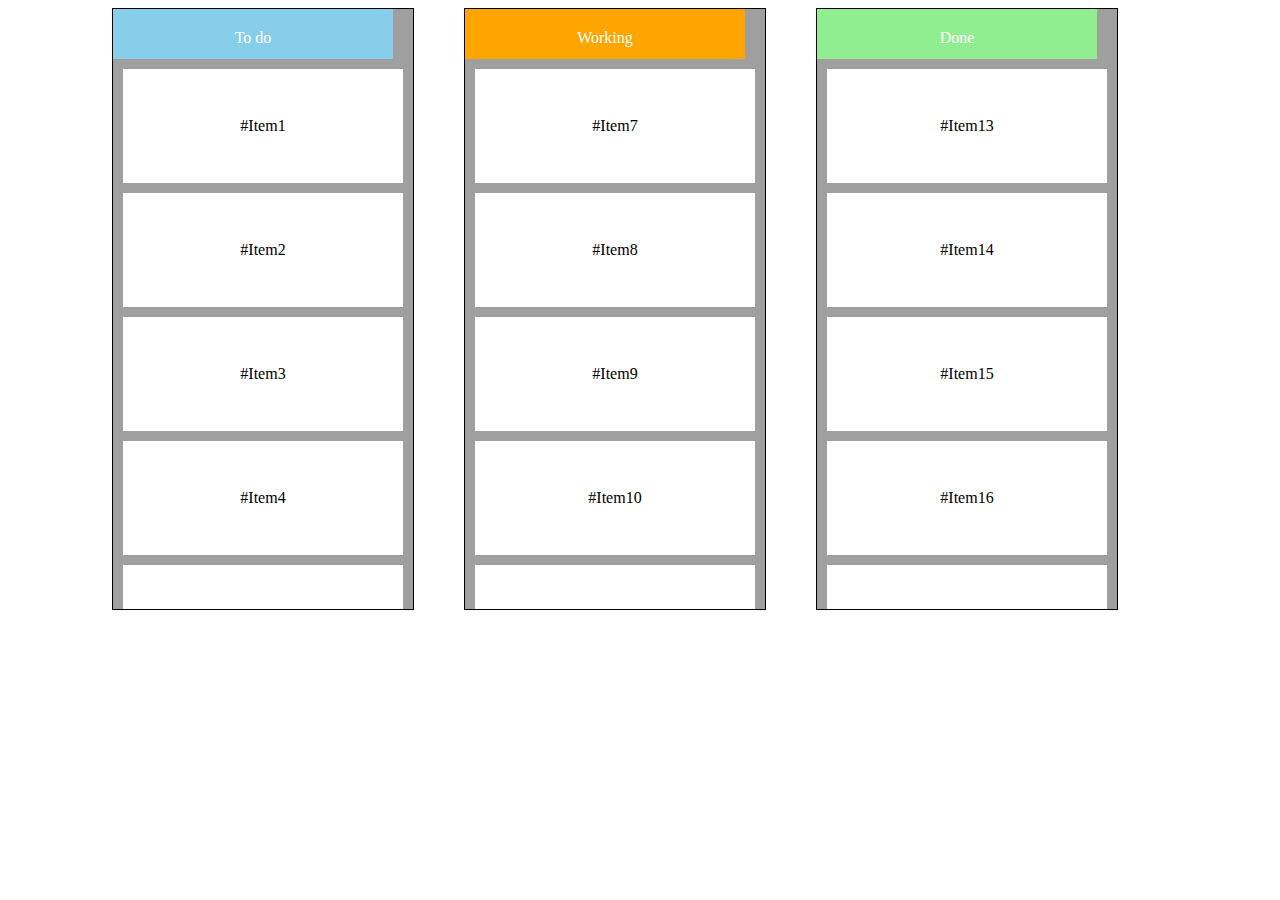
<file: Todo list Swappable/index.html>
<!DOCTYPE html>
<html lang="en">
<head>
    <meta charset="UTF-8">
    <meta http-equiv="X-UA-Compatible" content="IE=edge">
    <meta name="viewport" content="width=device-width, initial-scale=1.0">
    <title>Document</title>
    <link rel="stylesheet" href="style.css">
    <script src="script.js" defer></script>
</head>
<body>
    <div class="maindiv">
    
    <div class="container">
        <h class="blue">To do</h>
        <p class="draggable" draggable="true">#Item1</p>
        <p class="draggable" draggable="true">#Item2</p>
        <p class="draggable" draggable="true">#Item3</p>
        <p class="draggable" draggable="true">#Item4</p>
        <p class="draggable" draggable="true">#Item5</p>
        <p class="draggable" draggable="true">#Item6</p>
      </div>
      
      <div class="container">
        <h class="orange">Working</h>
        <p class="draggable" draggable="true">#Item7</p>
        <p class="draggable" draggable="true">#Item8</p>
        <p class="draggable" draggable="true">#Item9</p>
        <p class="draggable" draggable="true">#Item10</p>
        <p class="draggable" draggable="true">#Item11</p>
        <p class="draggable" draggable="true">#Item12</p>
      </div>
      
      <div class="container">
        <h class="green">Done</h>
        <p class="draggable" draggable="true">#Item13</p>
        <p class="draggable" draggable="true">#Item14</p>
        <p class="draggable" draggable="true">#Item15</p>
        <p class="draggable" draggable="true">#Item16</p>
        <p class="draggable" draggable="true">#Item17</p>
        <p class="draggable" draggable="true">#Item18</p>
      </div>
    </div>
</body>
</html>
</file>
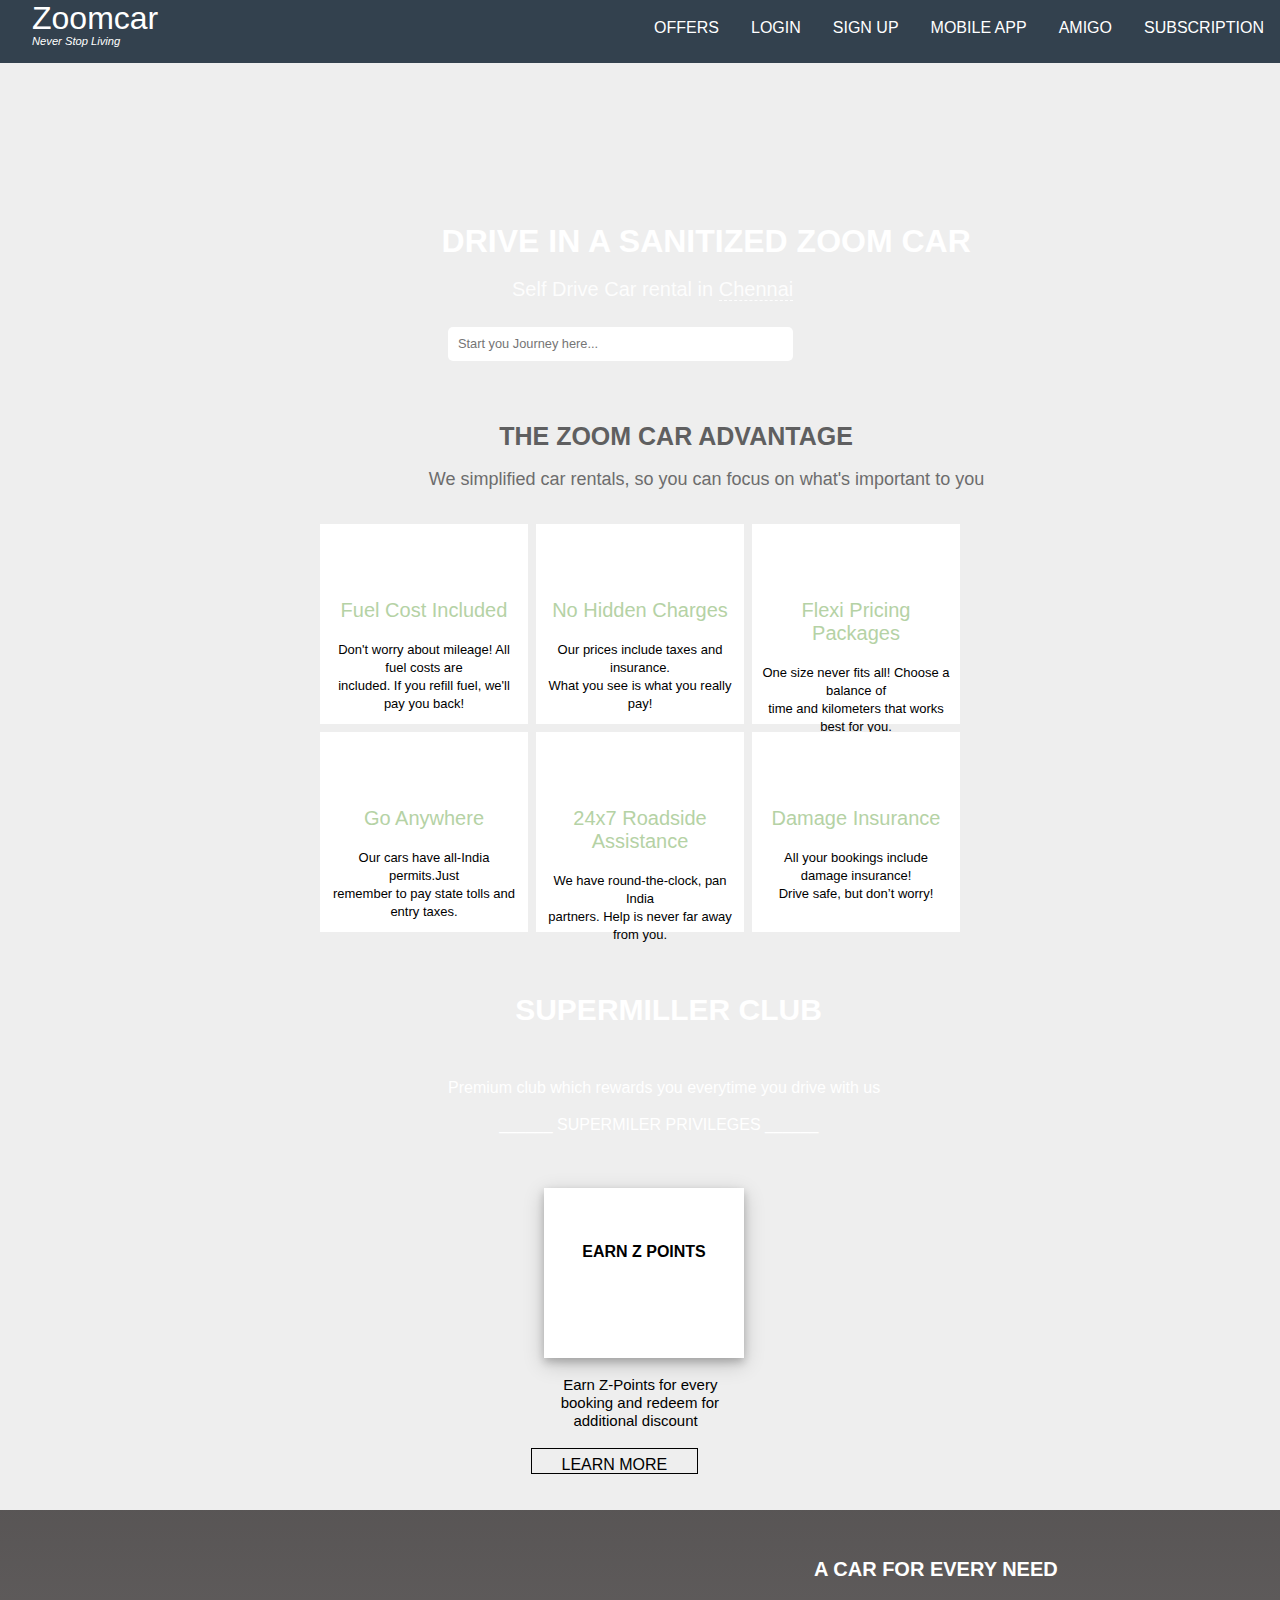
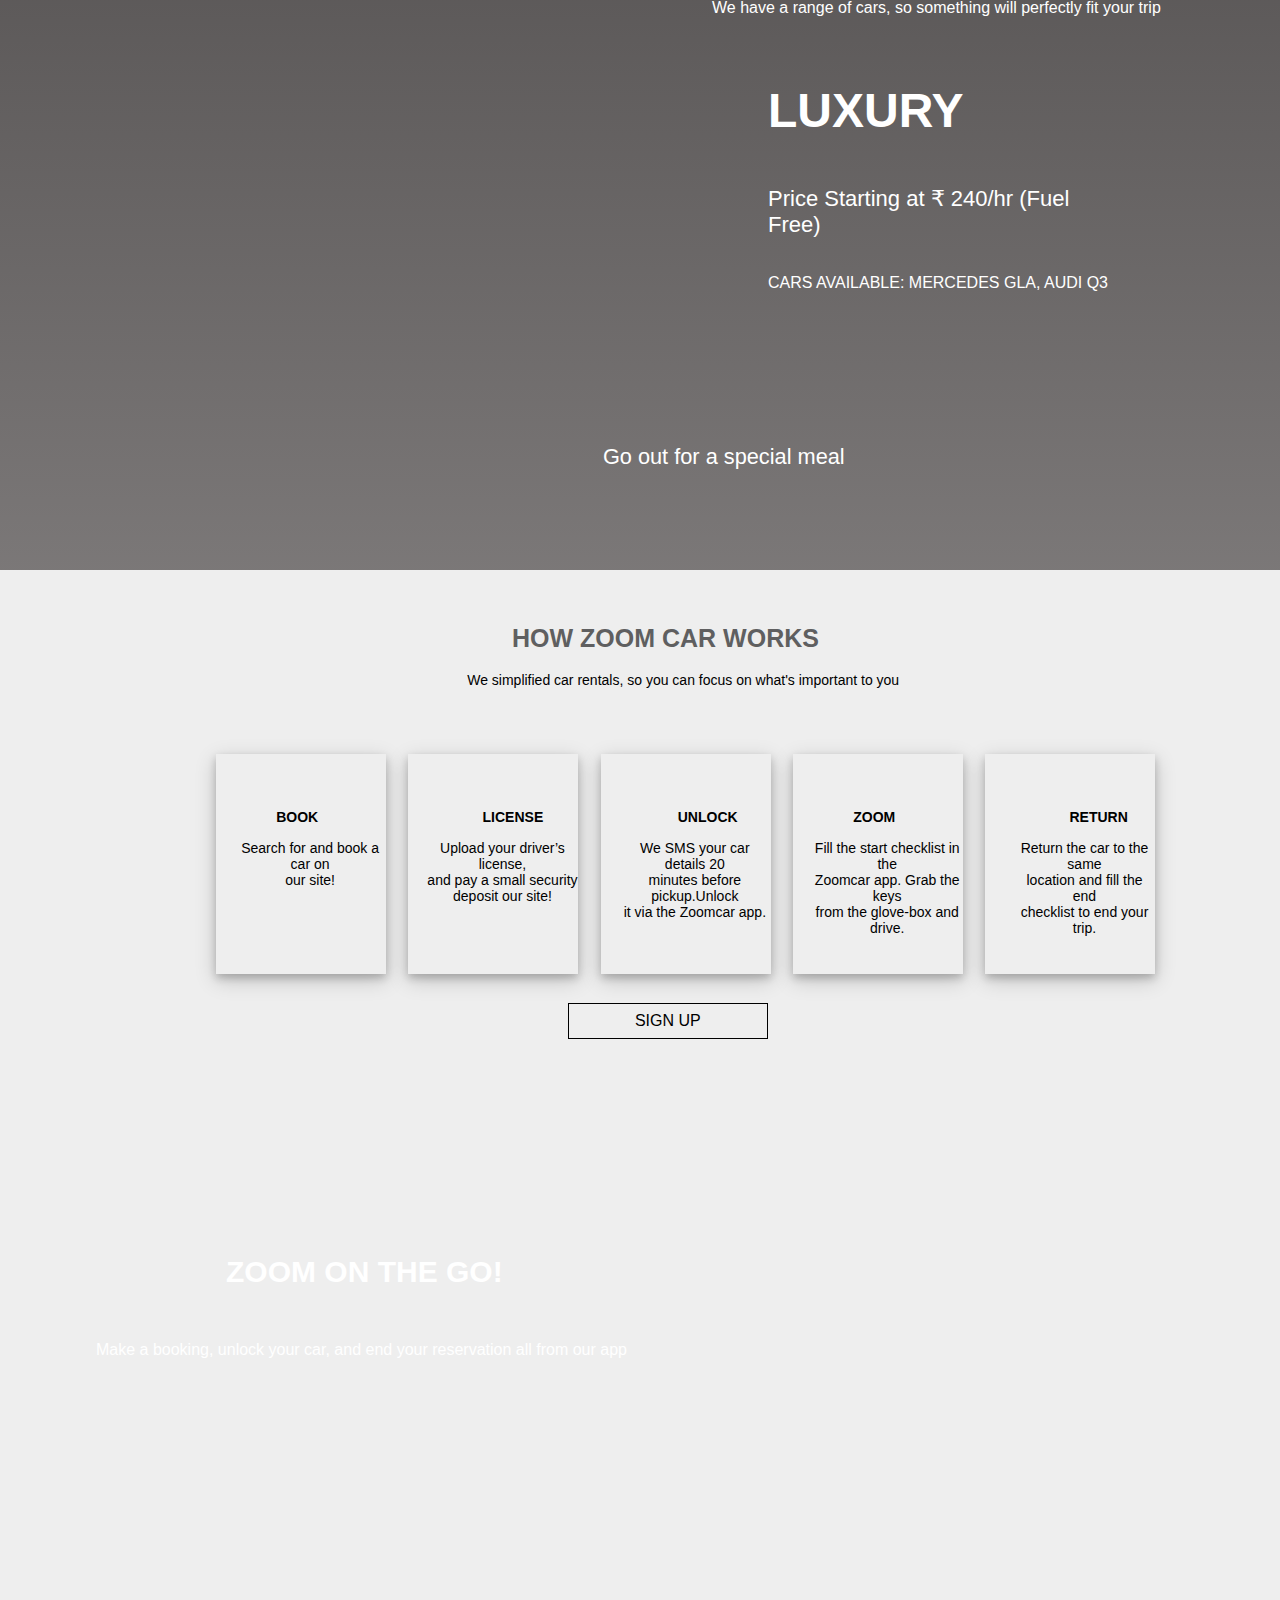
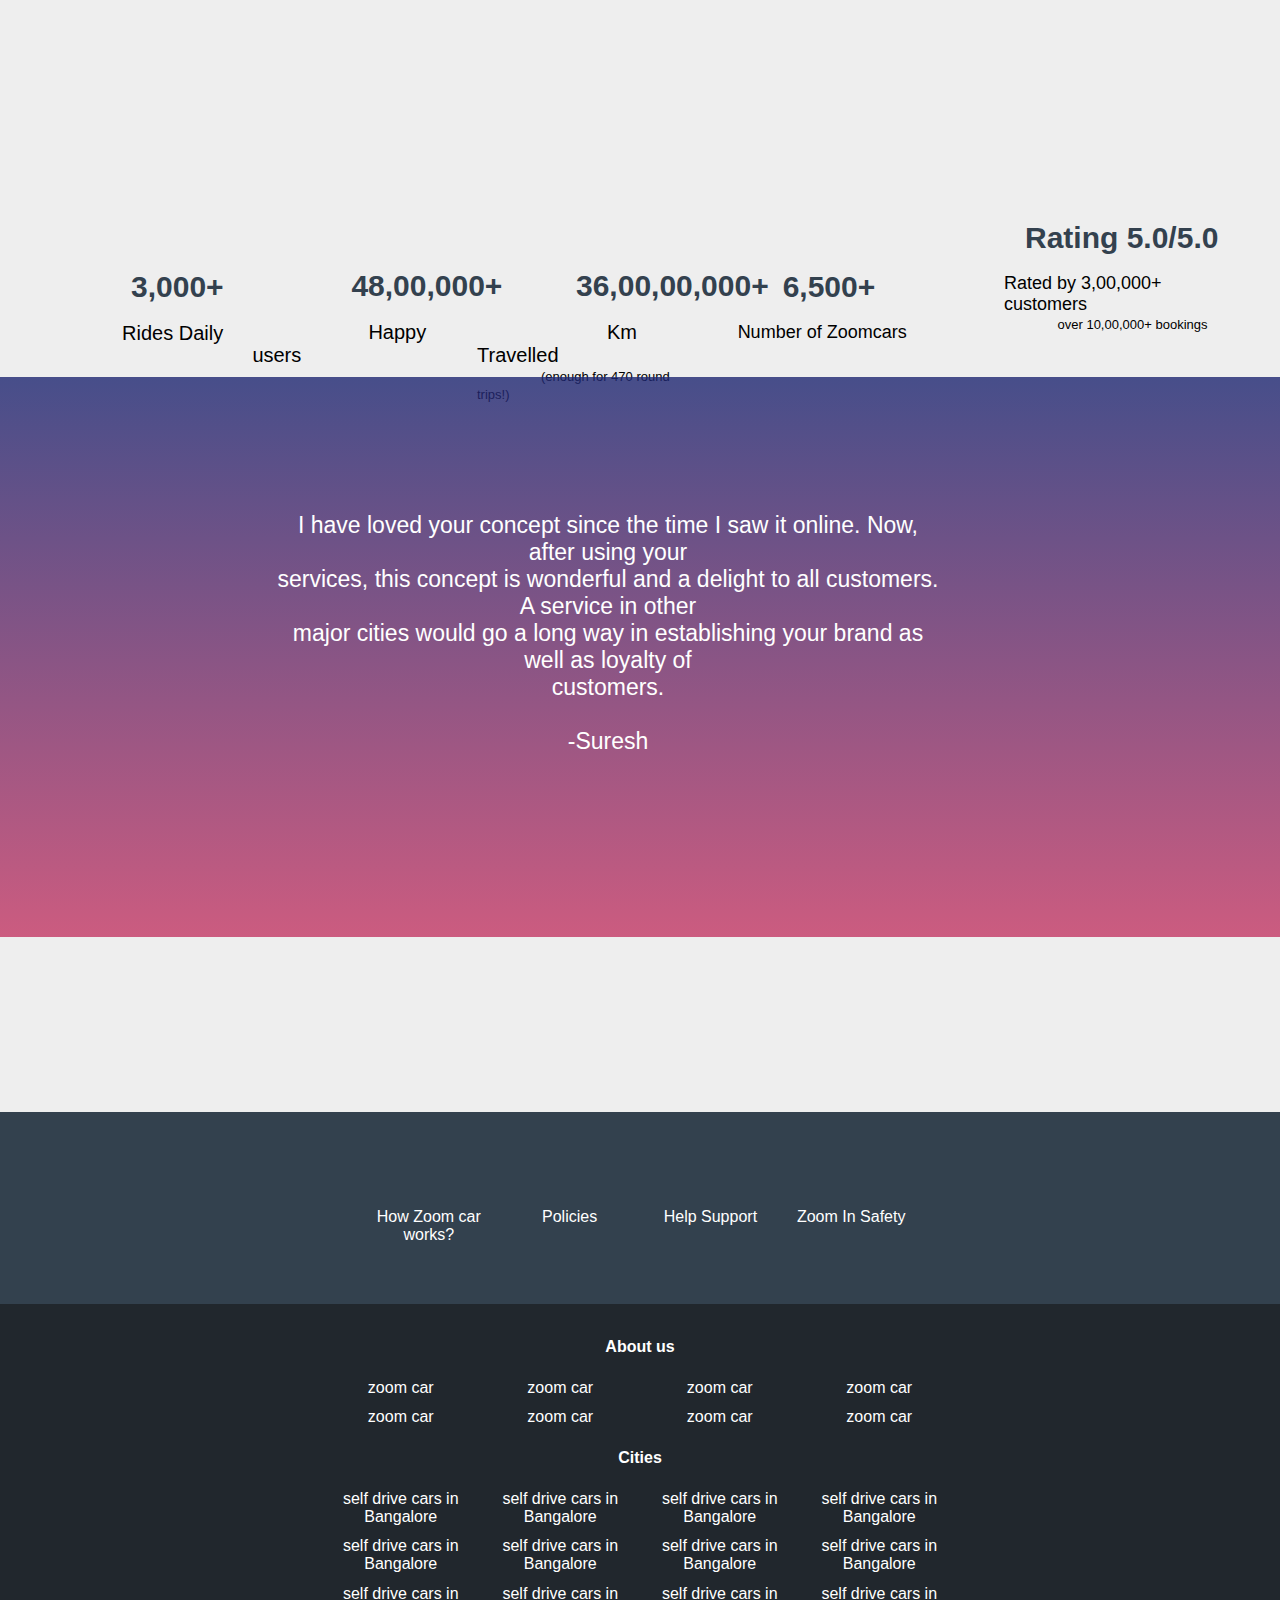
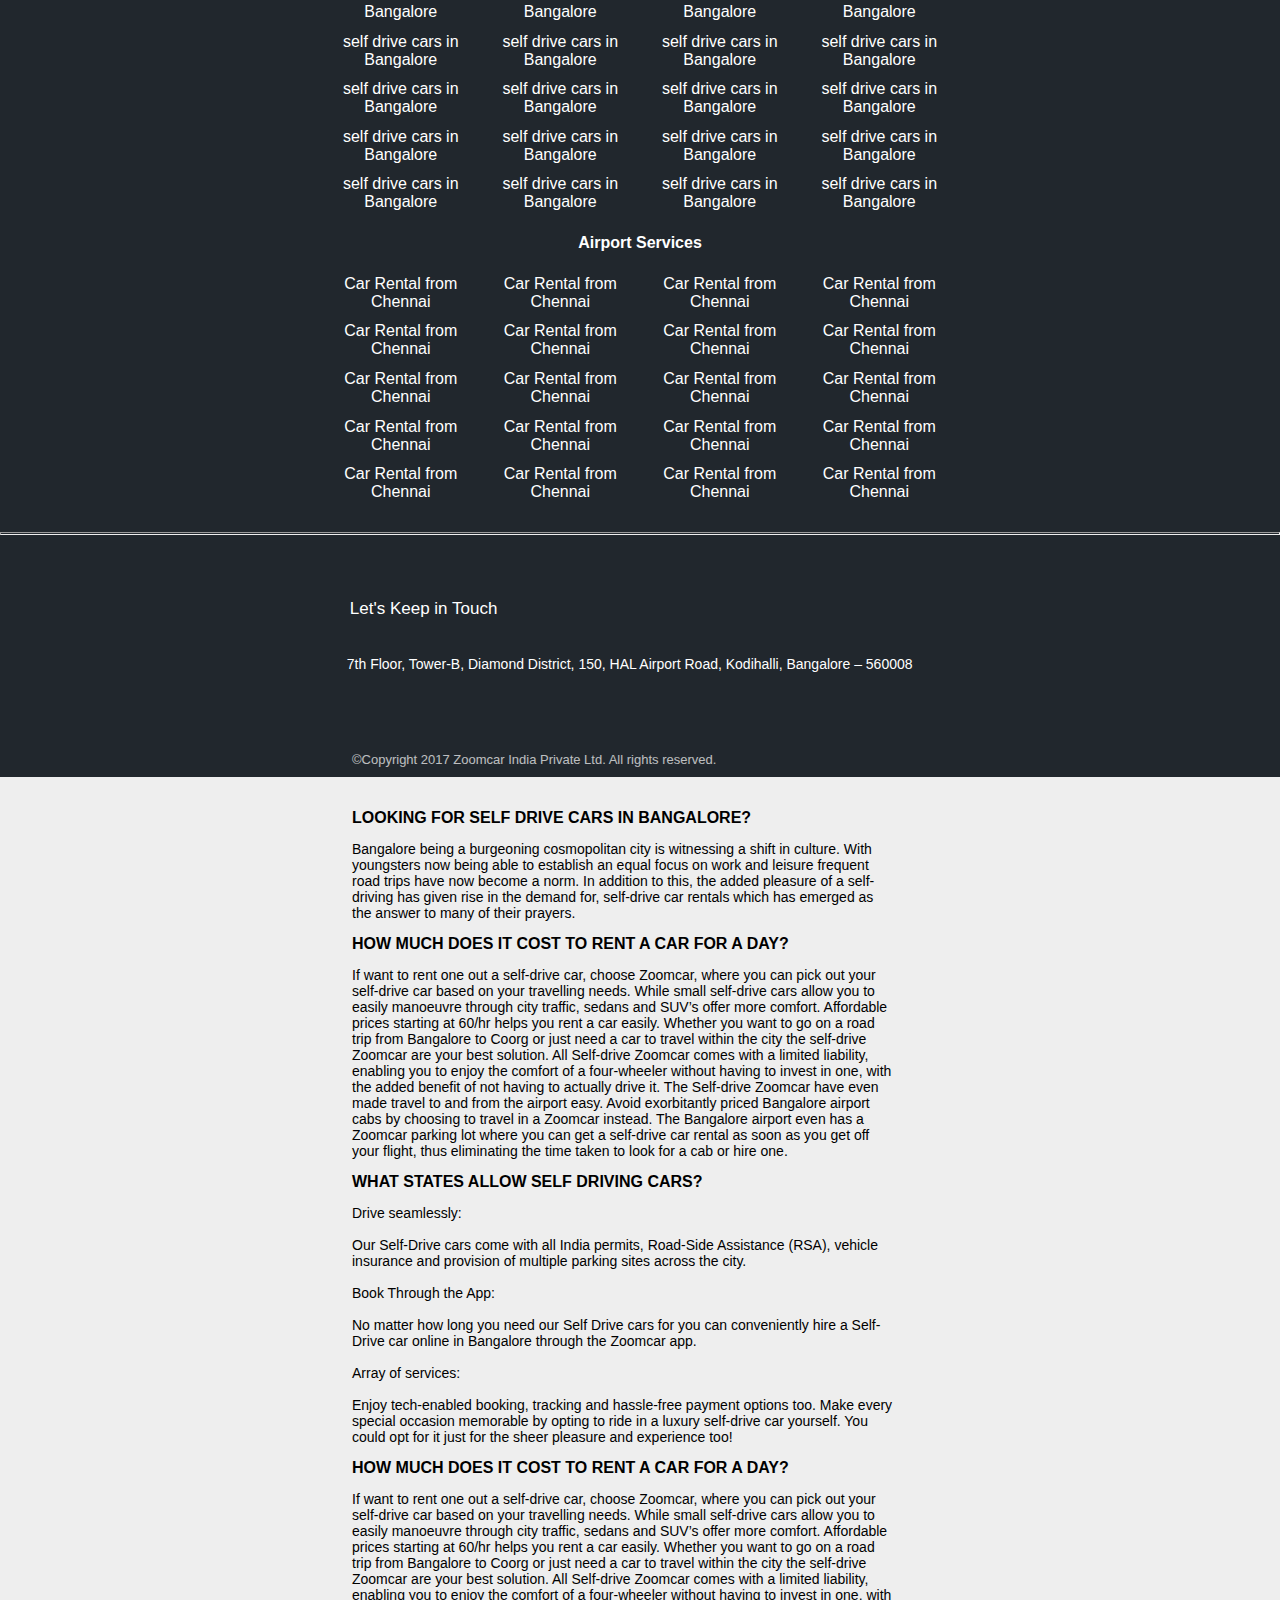
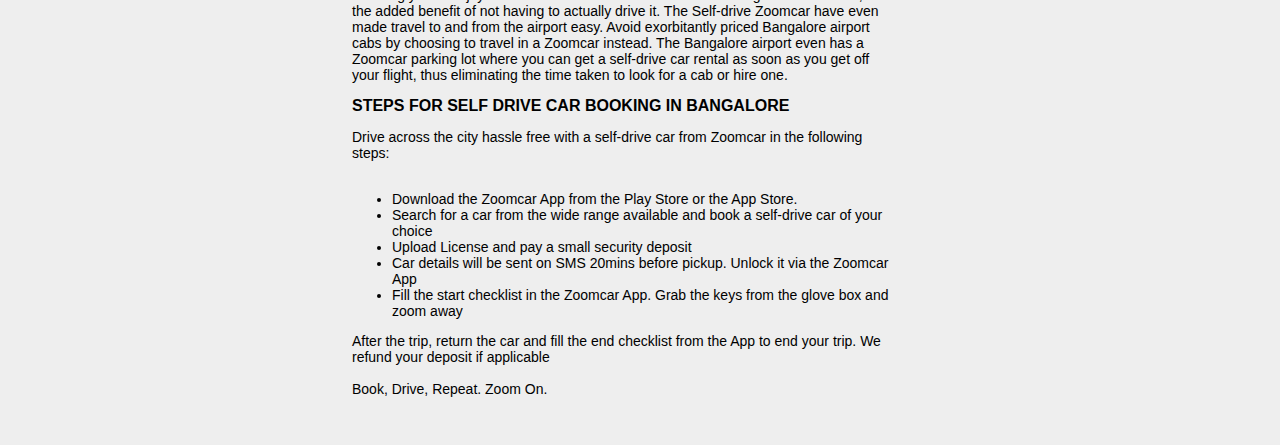
<file: Zoomcar/index.html>
<!DOCTYPE html>
<html lang="en">
<head>
    <meta charset="UTF-8">
    <meta http-equiv="X-UA-Compatible" content="IE=edge">
    <meta name="viewport" content="width=device-width, initial-scale=1.0">
    <title>Document</title>
    <link rel="stylesheet" href="https://pro.fontawesome.com/releases/v5.10.0/css/all.css" integrity="sha384-AYmEC3Yw5cVb3ZcuHtOA93w35dYTsvhLPVnYs9eStHfGJvOvKxVfELGroGkvsg+p" crossorigin="anonymous"/>
    <link rel="stylesheet" href="style1.css">
    <script src="script1.js" defer></script>
  </head>
</head>
<body>

      <div class="header">
          <a  class="websitename" href="#">Zoomcar</a>
          <a  class="websitename1" href="#"><i>Never Stop Living</i></a>
          <a class="rightalign"href="#">SUBSCRIPTION</a>
          <a class="rightalign"href="#">AMIGO</a>
          <a class="rightalign"href="#">MOBILE APP</a>
          <a class="rightalign"href="#">SIGN UP</a>
          <a class="rightalign"href="#">LOGIN</a>
          <a class="rightalign"href="#">OFFERS</a>
        </div>
    
        <div class="bgrndimage">
            <span class="caps">DRIVE IN A SANITIZED ZOOM CAR</span><br><br>
            <span class="small">Self Drive Car rental in <span class="dotted">Chennai</span></span>
            <div class="input-icons">
                <i class="fas fa-angle-right"></i>
                <input id="textfield" placeholder="Start you Journey here..." type="text">
            </div>
        </div>
        <br><br>
        <span class="caps2">THE ZOOM CAR ADVANTAGE</span>
        <br><br>
        <span class="small2">We simplified car rentals, so you can focus on what's important to you</span>
        <br><br>
        <div class="gridlist">
          <div class="perks">
            <span class="greenfont">Fuel Cost Included</span>
            <br><br>
            <span class="smallfont">Don't worry about mileage! All fuel costs are</span>
            <br>
            <span class="smallfont">included. If you refill fuel, we'll pay you back!</span>
          </div>
          <div class="perks">
            <span class="greenfont">No Hidden Charges</span>
            <br><br>
            <span class="smallfont">Our prices include taxes and insurance.</span>
            <br>
            <span class="smallfont">What you see is what you really pay!</span>
          </div>
          <div class="perks">
            <span class="greenfont">Flexi Pricing Packages</span>
            <br><br>
            <span class="smallfont">One size never fits all! Choose a balance of</span>
            <br>
            <span class="smallfont">time and kilometers that works best for you.</span>
          </div>
          <div class="perks">
            <span class="greenfont">Go Anywhere</span>
            <br><br>
            <span class="smallfont">Our cars have all-India permits.Just</span>
            <br>
            <span class="smallfont">remember to pay state tolls and entry taxes.</span>
          </div>
          <div class="perks">
            <span class="greenfont">24x7 Roadside Assistance</span>
            <br><br>
            <span class="smallfont">We have round-the-clock, pan India</span>
            <br>
            <span class="smallfont">partners. Help is never far away from you.</span>
          </div>
          <div class="perks">
            <span class="greenfont">Damage Insurance</span>
            <br><br>
            <span class="smallfont">All your bookings include damage insurance!</span>
            <br>
            <span class="smallfont">Drive safe, but don’t worry!</span>
          </div>
        </div>  

        <div class="image2">
          <span class="image2caps">SUPERMILLER CLUB</span><br><br>
          <span class="image2small">Premium club which rewards you everytime you drive with us</span><br><br>
          <span class="image2small1">______ SUPERMILER PRIVILEGES ______</span>
        </div>
        <div class="divonimage">
          <i class="fas fa-comment-dollar dollar"></i>
          EARN Z POINTS
        </div>
        <div>
        <br>
          <span class="textbelowimage2"> Earn Z-Points for every </span><br>
          <span class="textbelowimage3">booking and redeem for</span><br>
          <span class="textbelowimage4">additional discount</span><br><br>
        </div>

        <div class="learnmore">
          LEARN MORE
        </div><br><br>
      <div class="scrollimage1">
          <i onclick="plusSlides(-1)" class="fal fa-chevron-left leftarrow"></i>
          <span class="scrollimage3caps">A CAR FOR EVERY NEED</span><br><br>
          <span class="scrollimage3small">We have a range of cars, so something will perfectly fit your trip</span><br>
          <br>
          <div class="slider">
            <div class="cars">
                <div class="carimage1"></div>
                    <div class="description">
                <span class="bigcaps">LUXURY</span>
                <span class="descspan">Price Starting at ₹ 240/hr (Fuel Free)</span><br><br><br>
                <span class="descspan1">CARS AVAILABLE: MERCEDES GLA, AUDI Q3</span>
              </div>
            
            <span class="scrollimage3medium">Go out for a special meal</span>  
          </div>
        <div class="cars">
          <div class="carimage2"></div>
          <div class="description">

            <span class="bigcaps">HATCHBACK</span>
            <span class="descspan">Price Starting at ₹ 70/hr (Fuel Free)</span><br><br><br>
            <span class="descspan1">CARS AVAILABLE: FORD FIGO, MARUTI SWIFT, BALENO, MAHINDRA KUV 100, MARUTI RITZ, HYUNDAI I20 ELITE, JAZZ SMT 1.5 IDTEC, THE RAPTOR, GRAND I10</span>
          </div>
        
        <span class="scrollimage3medium">A quick drive to sunrise point</span>  
      </div>
      <div class="cars">
        <div class="carimage3"></div>
        <div class="description">

          <span class="bigcaps">SEDAN</span>
          <span class="descspan">Price Starting at ₹ 95/hr (Fuel Free)</span><br><br><br>
          <span class="descspan1">CARS AVAILABLE: HONDA AMAZE, HONDA CITY, MARUTI CIAZ, FORD ASPIRE, MARUTI CIAZ MT</span>
        </div>
      
      <span class="scrollimage3medium">Grab dinner and a movie</span>  
    </div>
    <div class="cars">
      <div class="carimage4"></div>
      <div class="description">

        <span class="bigcaps">SUV</span>
        <span class="descspan">Price Starting at ₹ 100/hr (Fuel Free)</span><br><br><br>
        <span class="descspan1">CARS AVAILABLE: FORD ECOSPORT, MAHINDRA SCORPIO, MAHINDRA XUV, FORD ENDEAVOUR, HYUNDAI CRETA, TOYOTA FORTUNER</span>
      </div>
    
    <span class="scrollimage3medium">Head outstation with the entire family</span>  
  </div>
        </div>
          <i onclick="plusSlides(-1)" class="fal fa-chevron-right rightarrow"></i>
          <br><br>
        </div>

        <br><br><br>

        <div>
          <span class="caps4">HOW ZOOM CAR WORKS</span>
          <br><br>
        <span class="smallfont1">We simplified car rentals, so you can focus on what's important to you</span><br><br><br><br>
        </div>
        <div class="flexcon">
          <div class="flexcondiv">
            <i class="fas fa-car car"></i>
            <span class="flexconspan">
              BOOK
            </span>
            <span class="flexconspan1">
              Search for and book a car on<br> our site!
            </span>
          </div>
          <div class="flexcondiv">
            <i class="far fa-id-badge car"></i>
            <span class="flexconspanl">
              LICENSE
            </span>
            <span class="flexconspan1">
              Upload your driver’s license,<br> and pay a small security <br>deposit our site!
            </span>
          </div>
          <div class="flexcondiv">
            <i class="fas fa-unlock car"></i>
            <span class="flexconspanu">
              UNLOCK
            </span>
            <span class="flexconspan1">
              We SMS your car details 20<br> minutes before pickup.Unlock <br> it via the Zoomcar app.
            </span>
          </div>
          <div class="flexcondiv">
            <i class="fas fa-car car"></i>
            <span class="flexconspan">
              ZOOM
            </span>
            <span class="flexconspan1">
              Fill the start checklist in the<br> Zoomcar app. Grab the keys<br> from the glove-box and drive.
            </span>
          </div>
          <div class="flexcondiv">
            <i class="fas fa-redo car"></i>
            <span class="flexconspanr">
              RETURN
            </span>
            <span class="flexconspan2">
              Return the car to the same<br> location and fill the end <br>checklist to end your trip.
            </span>
          </div>
        </div><br>
        <div class="learnmore1">
          SIGN UP
        </div><br><br>
        <div class="image3">
          <span class="image3caps">ZOOM ON THE GO!</span><br><br>
          <span class="image3small">Make a booking, unlock your car, and end your reservation all from our app</span><br><br>
        </div><br><br><br>
        <div class="zoommerits">
          <div class="meritsdiv">
            <i class="fas fa-steering-wheel wheel"></i>
            <span class="numbers1">3,000+</span><br>
            <span class="content1">Rides Daily</span>
          </div>
          <div class="meritsdiv">
            <i class="far fa-grin smiley"></i>
            <span class="numbers1">48,00,000+</span><br>
            <span class="content2">Happy users</span>
          </div>
          <div class="meritsdiv">
            <i class="fal fa-tachometer-alt-slowest speed"></i>
            <span class="numbers1">36,00,00,000+</span><br>
            <span class="content3">Km Travelled</span><br>
            <span style="font-size:13px;padding-left:5vw; text-align: center;">(enough for 470 round trips!)</span>
          </div>
          <div class="meritsdiv">
            <i class="fas fa-car wheel1"></i>
            <span class="numbers2">6,500+</span>
            <span class="content4">Number of Zoomcars</span>
          </div>
          <div class="meritsdivstars">
            <div class="stars">
            <i class="fas fa-star"></i>
            <i class="fas fa-star"></i>
            <i class="fas fa-star"></i>
            <i class="fas fa-star"></i>
            <i class="fas fa-star-half"></i>
            </div>
            <span class="numbers3">Rating 5.0/5.0</span>
            <span class="content5">Rated by 3,00,000+ customers</span>
            <span style="font-size: 13px;padding-left:5.5em;">over 10,00,000+ bookings</span>
          </div>
          

        </div><br><br><br><br>
        <div class="scrollimage2">
          <i onclick="plusSlides1(-1)" class="fal fa-chevron-left leftarrow1"></i>
          <br>
          <div class="slider1">
            <i class="fas fa-quote-left quote"></i>
            <div class="comment">
              I have loved your concept since the time I saw it online. Now, after using your <br>
              services, this concept is wonderful and a delight to all customers. A service in other <br>
               major cities would go a long way in establishing your brand as well as loyalty of<br> customers.
              <br><br> <span>-Suresh</span>
            </div>
            <div class="comment">
              I belong to Mumbai and am currently based out of Pune. I have used many such<br>
               services like Carzonrent, Girikand, Autodrive while being here but none have<br>
                matched the convenience, affordability as well as efficiency of your service.
              <br><br> <span>-Mahesh</span>
            </div>
            <div class="comment">
              Excellent customer service. Would highly recommend ZOOM to anybody who is in<br>
               need of self drive cars. Would be great if they start opening more pick up points<br>
                throughout bangalore
              <br><br> <span>-Dinesh</span>
            </div>
            <div class="comment">
              Select your car. Pay. Drive. Return. The zoomcar booking process is as simple as<br>
               this. Butter cannot be smoother than this
              <br><br> <span>-Rajesh</span>
            </div>
            <div class="comment">
              At the outset, let me thank you for introducing Zoomcar in Bangalore and for giving<br>
               me an opportunity to use your service. Your customer support was impeccable and <br>
               vehicle was well-maintained and top-notch.
              <br><br> <span>-Sarvesh</span>
            </div>
          </div>
          <i onclick="plusSlides1(-1)" class="fal fa-chevron-right rightarrow1"></i>
          <br><br>
        </div><br><br>
        <div class="carousel" onmouseover="mouseinside()" onmouseout="mouseoutside()">
          <i onclick="slidesplus(-1)" class="fal fa-chevron-left carouselleft"></i>
          
          <i class="fab iconcarousel fa-500px"></i>
          <i class="fab iconcarousel fa-amazon-pay"></i>
          <i class="fab iconcarousel fa-angellist"></i>
          <i class="fab iconcarousel fa-apple"></i>
          <i class="fab iconcarousel fa-aws"></i>
          <i class="fab iconcarousel fa-bitcoin"></i>
          <i class="fab iconcarousel fa-deploydog"></i>
          <i class="fab iconcarousel fa-aws"></i>
          <i class="fab iconcarousel fa-amazon-pay"></i>
          <i class="fab iconcarousel fa-500px"></i>
        
        <i onclick="slidesplus(1)" class="fal fa-chevron-right carouselright"></i>
        
        </div>
        <br>
        <br>
        <footer>
            <div class="footer1">
                <div class="footer2">How Zoom car works?</div>
                <div class="footer2">Policies</div>
                <div class="footer2">Help Support</div>
                <div class="footer2">Zoom In Safety</div>
            </div>
            <div class="aboutus">
              <table>
                  
                
                  <th colspan="4">About us</th>
               
                <tr> 
                  <td>zoom car</td>
                  <td>zoom car</td>
                  <td>zoom car</td>
                  <td>zoom car</td>
                </tr>
                <tr>
                  <td>zoom car</td>
                  <td>zoom car</td>
                  <td>zoom car</td>
                  <td>zoom car</td>
                </tr>
                  
                  <th colspan="4">Cities</th>
                
                <tr> 
                  <td>self drive cars in Bangalore</td>
                  <td>self drive cars in Bangalore</td>
                  <td>self drive cars in Bangalore</td>
                  <td>self drive cars in Bangalore</td>
                </tr>
                <tr> 
                  <td>self drive cars in Bangalore</td>
                  <td>self drive cars in Bangalore</td>
                  <td>self drive cars in Bangalore</td>
                  <td>self drive cars in Bangalore</td>
                </tr>
                <tr> 
                  <td>self drive cars in Bangalore</td>
                  <td>self drive cars in Bangalore</td>
                  <td>self drive cars in Bangalore</td>
                  <td>self drive cars in Bangalore</td>
                </tr>
                <tr> 
                  <td>self drive cars in Bangalore</td>
                  <td>self drive cars in Bangalore</td>
                  <td>self drive cars in Bangalore</td>
                  <td>self drive cars in Bangalore</td>
                </tr>
                <tr> 
                  <td>self drive cars in Bangalore</td>
                  <td>self drive cars in Bangalore</td>
                  <td>self drive cars in Bangalore</td>
                  <td>self drive cars in Bangalore</td>
                </tr>
                <tr> 
                  <td>self drive cars in Bangalore</td>
                  <td>self drive cars in Bangalore</td>
                  <td>self drive cars in Bangalore</td>
                  <td>self drive cars in Bangalore</td>
                </tr>
                <tr> 
                  <td>self drive cars in Bangalore</td>
                  <td>self drive cars in Bangalore</td>
                  <td>self drive cars in Bangalore</td>
                  <td>self drive cars in Bangalore</td>
                </tr>
                  
                  <th colspan="4">Airport Services</th>
                
                <tr> 
                  <td>Car Rental from Chennai</td>
                  <td>Car Rental from Chennai</td>
                  <td>Car Rental from Chennai</td>
                  <td>Car Rental from Chennai</td>
                </tr>
                <tr> 
                  <td>Car Rental from Chennai</td>
                  <td>Car Rental from Chennai</td>
                  <td>Car Rental from Chennai</td>
                  <td>Car Rental from Chennai</td>
                </tr>
                <tr> 
                  <td>Car Rental from Chennai</td>
                  <td>Car Rental from Chennai</td>
                  <td>Car Rental from Chennai</td>
                  <td>Car Rental from Chennai</td>
                </tr>
                <tr> 
                  <td>Car Rental from Chennai</td>
                  <td>Car Rental from Chennai</td>
                  <td>Car Rental from Chennai</td>
                  <td>Car Rental from Chennai</td>
                </tr>
                <tr> 
                  <td>Car Rental from Chennai</td>
                  <td>Car Rental from Chennai</td>
                  <td>Car Rental from Chennai</td>
                  <td>Car Rental from Chennai</td>
                </tr>
              </table>
              <hr>
            <div class="keepintouch">
              <span class="add1">Let's Keep in Touch</span><br><br><br>
              <span class="add2">7th Floor, Tower-B, Diamond District, 150, HAL Airport Road, Kodihalli, Bangalore – 560008</span> 
              <br><br><br>
              <span class="brands"><i class="fab fa-facebook-f"></i></span>
              <span class="brands"><i class="fab fa-twitter"></i></span>
              <span class="brands"><i class="fab fa-instagram"></i></span>
              <span class="brands"><i class="fab fa-youtube"></i></span>
              <span class="brands"><i class="fab fa-blogger-b"></i></span>
              <span class="brands"><i class="fab fa-linkedin-in"></i></span><br><br>
              <span class="copyright">	&#169;Copyright 2017 Zoomcar India Private Ltd. All rights reserved.</span>
            </div>
          </footer>
            <div class="plaintext">
              <span class="caps3">LOOKING FOR SELF DRIVE CARS IN BANGALORE?</span>
              <p class="small3">Bangalore being a burgeoning cosmopolitan city is witnessing a shift in culture. 
                With youngsters now being able to establish an equal focus on work and leisure 
                frequent road trips have now become a norm. In addition to this, the added pleasure 
                of a self-driving has given rise in the demand for,
                 self-drive car rentals which has emerged as the answer to many of their prayers.</p>
                 <span class="caps3">HOW MUCH DOES IT COST TO RENT A CAR FOR A DAY?</span><br>
              <p class="small3">If want to rent one out a self-drive car, choose Zoomcar, 
                where you can pick out your self-drive car based on your travelling needs. 
                While small self-drive cars allow you to easily manoeuvre through city traffic,
                 sedans and SUV’s offer more comfort. Affordable 
                 prices starting at 60/hr helps you rent a car easily. Whether you want
                  to go on a road trip from Bangalore to Coorg or just need a car to travel within the city
                   the self-drive Zoomcar are your best solution. All Self-drive Zoomcar comes with a limited 
                   liability, enabling you to enjoy the comfort of a four-wheeler without having to invest in one, 
                   with the added benefit of not having to actually drive it. The Self-drive Zoomcar have even made travel to and from the airport easy. Avoid exorbitantly priced Bangalore
                    airport cabs by choosing to travel in a Zoomcar instead. 
                    The Bangalore airport even has a Zoomcar parking lot where you can get a self-drive 
                    car rental as soon as you get 
                off your flight, thus eliminating the time taken to look for a cab or hire one.</p>
                <span class="caps3">WHAT STATES ALLOW SELF DRIVING CARS?</span><br>
              <p class="small3">Drive seamlessly:<br><br>
                Our Self-Drive cars come with all India permits, Road-Side Assistance (RSA), vehicle insurance and provision of multiple parking sites across the city.
                
                <br><br>Book Through the App:<br><br>
                No matter how long you need our Self Drive cars for you can conveniently hire a Self-Drive car online in Bangalore through the Zoomcar app.
                
                <br><br>Array of services:<br><br>
                Enjoy tech-enabled booking, tracking and hassle-free payment options too. Make every special occasion memorable by opting to ride in a luxury self-drive car yourself. You could opt for it just for the sheer pleasure and experience too!</p>
                <span class="caps3">HOW MUCH DOES IT COST TO RENT A CAR FOR A DAY?</span><br>
              <p class="small3">If want to rent one out a self-drive car, choose Zoomcar, 
                where you can pick out your self-drive car based on your travelling needs. 
                While small self-drive cars allow you to easily manoeuvre through city traffic,
                 sedans and SUV’s offer more comfort. Affordable 
                 prices starting at 60/hr helps you rent a car easily. Whether you want
                  to go on a road trip from Bangalore to Coorg or just need a car to travel within the city
                   the self-drive Zoomcar are your best solution. All Self-drive Zoomcar comes with a limited 
                   liability, enabling you to enjoy the comfort of a four-wheeler without having to invest in one, 
                   with the added benefit of not having to actually drive it. The Self-drive Zoomcar have even made travel to and from the airport easy. Avoid exorbitantly priced Bangalore
                    airport cabs by choosing to travel in a Zoomcar instead. 
                    The Bangalore airport even has a Zoomcar parking lot where you can get a self-drive 
                    car rental as soon as you get 
                off your flight, thus eliminating the time taken to look for a cab or hire one.</p>
                <span class="caps3">STEPS FOR SELF DRIVE CAR BOOKING IN BANGALORE</span><br>
              <p class="small3">Drive across the city hassle free with a self-drive car from
                 Zoomcar in the following steps:<br><br>
                  <ul class="small3">
                     <li class="small3">Download the Zoomcar App from the Play Store or the App Store.</li>
                     <li class="small3">Search for a car from the wide range available and book a self-drive car of your choice</li>
                     <li class="small3">Upload License and pay a small security deposit</li>
                     <li class="small3">Car details will be sent on SMS 20mins before pickup. Unlock it via the Zoomcar App</li>
                     <li class="small3">Fill the start checklist in the Zoomcar App. Grab the keys from the glove box and zoom away</li> 
                  </ul>
                  <p class="small3">After the trip, return the car and fill the end checklist from the App to end your trip. We refund your deposit if applicable
                  <br><br>Book, Drive, Repeat. Zoom On.</p>
                </p>

              </div>  
        

</body>
</html>
</file>
<file: Todo list Swappable/style.css>
.blue{
    background-color: skyblue;
    position: sticky;
    display: inline-block;
    width:280px;
    height:50px;
    color:white;
    text-align: center;
    padding:20px 0px;
    box-sizing: border-box;
    top:0;  
}
.orange{
    background-color: orange;
    position: sticky;
    display: inline-block;
    width:280px;
    height:50px;
    color:white;
    text-align: center;
    padding:20px 0px;
    box-sizing: border-box;
    top:0; 
}
.green{
    background-color: lightgreen;
    position: sticky;
    display: inline-block;
    width:280px;
    height:50px;
    color:white;
    text-align: center;
    padding:20px 0px;
    box-sizing: border-box;
    top:0; 
}
.container{
    background-color: #9f9f9f;
    margin-right:50px;
    height:600px;
    width:300px;
    border:1px solid black;
    overflow-y: scroll;
}
.maindiv{
    display: flex;
    flex-direction: row;
    margin:auto;
    align-items: center;
    justify-content: center;

}

p{
    padding:3em;
    background-color: white;
    margin:10px;
    text-align: center;
}
 .draggable.dragging{
     opacity:0.5;
 }
</file>
<file: Zoomcar/style1.css>
body{
    margin:0;
    padding:0;
    font-family: Arial, Helvetica, sans-serif;
    background-color: #eeeeee;
    overflow-x: auto;
}

a{
    text-decoration: none;
    padding:1.2rem 1.0rem;
    color:#fff;
}
.websitename{
    margin:1rem;
    color:white;
    font-size: 2em; 
}
.websitename1{
    margin:1rem;
    text-align: center;
    vertical-align: text-bottom;
    color:white;
    font-size: 0.7em;
    position: absolute;
    left:0; 
}
.header{
    height:7vh;
    background-color: #33414e;
}
.rightalign{
    float:right;
}
.bgrndimage{
    background: url('https://images.unsplash.com/photo-1542282088-fe8426682b8f?ixlib=rb-1.2.1&ixid=MXwxMjA3fDB8MHxleHBsb3JlLWZlZWR8OHx8fGVufDB8fHw%3D&w=1000&q=80');
    width: 100%;
    height: max-content;
    background-size: cover;
    background-repeat: no-repeat;
    background-position: center;
}

.bgrndimage #textfield{
    width:26%;
    height:2.5em;
    margin:2em 35em;
    padding-left:10px;
    font-size: 1vw;
    border-radius: 5px;
    outline: none;
    border:none
}
.fa, .fas {
    font-family: "Font Awesome 5 Pro";
    color:black;
    font-size: 2.5em;
    display:inline;

}
.input-icons i { 
    margin: 2.2vw 58vw;
    position:absolute;

} 

.caps{
    color:white;
    font-size: 2em;
    font-weight: 700;
    margin-left:34.5vw;
    margin-top: 5em;
    display: inline-block;
}
.small{
    color:white;
    margin-left:40vw;
    font-size: 20px;
    opacity: 0.9;
}
.dotted{
    border-bottom: 1px dashed white;
}
.caps2{
    color:#5f5f60;
    font-size: 25px;
    font-weight: 700;
    margin-left:39vw;
    
}
.small2{
    color:#5f5f60;
    margin-left:33.5vw;
    font-size: 18px;
    opacity: 0.9;
}
 .gridlist{
    margin:1em 25vw;
    display: grid;
    grid-template-columns: repeat(3,1fr);
    grid-gap: 0.5em;
}
.perks{ 
    width:100%;
    height:200px;
    background-color: white;
    padding: 0.5em;
    padding-top:75px;
    box-sizing: border-box;
    text-align: center;
}
.greenfont{
    color:#b5d2a5;
    font-size: 20px;;
}
.smallfont{
    font-size: 13px;
}
.smallfont1{
    font-size: 14px;
    margin-left:36.5vw; 
}
.footer1{
    display:flex;
    flex-direction: row;
    background-color: #33414e;
    padding:0em 28vw;
    box-sizing: border-box;
}
.footer2{
    color:white;
    padding:6rem 1rem;
    box-sizing: border-box;
    height:6vh;
    background-color: #33414e;
    width:100%;
    text-align:center
}
.footer2:hover{
background-color:#21272d;
color:#b5d2a5
}
.aboutus{
    background-color:#21272d;
    color:white;
}
table{
    padding:1em 25vw;
    margin:0em auto;
    text-align: center;
}
 td { 
    width:10%; 
    text-align:center;   
    padding: 0.3rem; 
}
th{
  text-align: center;
    padding:1em
}

hr{
    color: #eeeeee;
    height:1px;
}
.keepintouch{
    background-color: #21272d;
    margin-left:26vw;
    height:26vh;
    padding:3.5rem 0rem;
    box-sizing: border-box;
    color:white;
}
.add1{
    
    font-size:17px; 
    padding-left:1.0em
}
.add2{
    font-size:14px;
    padding-left:1em
}
.brands{
    font-size:20px;
    padding:1rem;
}
.copyright{
    font-size: 13px;
    opacity:0.7;
    padding-left:1.2rem;
}
.plaintext{
    color:black;
    background-color: #eeeeee;
    padding:2rem;
    margin-left:25vw;
    margin-right:22em;
}
.small3{
    font-size:14px;
    color:black;
}
.caps3{
    font-weight:bold;
}
.image2{
    background: url('https://media.istockphoto.com/photos/front-view-of-fictitious-car-picture-id1134703571?k=6&m=1134703571&s=612x612&w=0&h=UPJQ1eOmz014pQ19ya7Y1otm45gs0znwJTwNEMKHWsw=');
    width: 100%;
    height: 32vh;
    background-size: cover;
    background-repeat: no-repeat;
    background-position: center;
}
.divonimage{
    background-color:white;
    box-shadow: 0 4px 8px 0 rgba(0, 0, 0, 0.2), 0 6px 20px 0 rgba(0, 0, 0, 0.19);
    height:170px;
    width:200px;
    box-sizing: border-box;
    padding-top:2.3vw;
    font-weight: bold;
    display:inline-block;
    margin-top:-3em;
    text-align: center;
    margin-left:42.5vw;
}
.dollar{
color:green;
font-size:45px;
padding:1vw;
padding-left:1.1vw;;
display:block;
}
.textbelowimage2{
    margin-left:44vw;
    text-align:center;
    font-size: 15px;;
}
.textbelowimage3{
    margin-left:43.8vw;
    text-align:center;
    font-size: 15px;;
}
.textbelowimage4{
    margin-left:44.8vw;
    text-align:center;
    font-size: 15px;;
}
.learnmore{
    width:13%;
    height:2vw;
    border:1px solid black;
    text-align: center;
    padding-top:0.5vw;
    margin-left:41.5vw;
    box-sizing: border-box;
}
.learnmore:hover,.learnmore1:hover{
    border:1px solid green;
}
.flexcon{
display:flex;
flex-direction: row;
margin:0em 16vw; 
}
.caps4{
    color:#5f5f60;
    font-size: 25px;
    font-weight: 700;
    margin-left:40vw;   
}
.flexcondiv{
    width:30%;
    height:220px;
    margin:0.7em;
    box-shadow: 0 4px 8px 0 rgba(0, 0, 0, 0.2), 0 6px 20px 0 rgba(0, 0, 0, 0.19);
    box-sizing: border-box;
}
.flexconspan{
    
    display: inline-block;
    padding-left:4.7vw;
    font-weight:bold;
    font-size:14px;
}
.flexconspanl{
    
    display: inline-block;
    padding-left:5.3em;
    font-weight:bold;
    font-size:14px;
}
.flexconspanu{
    
    display: inline-block;
    padding-left:5.5em;
    font-weight:bold;
    font-size:14px;
}
.flexconspanr{
    
    display: inline-block;
    padding-left:6em;
    font-weight:bold;
    font-size:14px;
}
.flexconspan1{
    
    display: inline-block;
    text-align: center;
    padding-left:1.3em;
    padding-top:1em;
    font-size:14px;
}
.flexconspan2{
    
    display: inline-block;
    text-align: center;
    padding-left:2em;
    padding-top:1em;
    font-size:14px;
}
.car{
    color:green;
    font-size:50px;
    padding:0.5em 1.7em;
    display: inline-block;
}
.learnmore1{ 

    width:200px;
    border:1px solid black;
    padding:0.5em 4.1em; 
    margin-left:44.4vw;
    box-sizing: border-box;
}
.image2caps{

    font-weight: bold;
    padding:1rem;
    padding-top:1.5em;
    margin-left:39vw;
    display:block;
    color:white;    
    font-size: 30px;;
}
.image3caps{

    font-weight: bold;
    padding:1rem;
    padding-top:6em;
    margin-left:7em;
    display:block;
    color:white;    
    font-size: 30px;;
}
.image2small{

    color:white;
    padding-left:35vw;  

}
.image3small{

    color:white;
    padding-left:6em;    
}
.image2small1{
    
    color:white;
    padding-left:39vw; 
    padding-top:2vw;
    padding-bottom:2vw;   
}
.image3{
    background: url('https://c1.wallpaperflare.com/preview/525/879/675/cellphone-device-display-electronics.jpg');
    width: 100%;
    height: 600px;
    background-size: cover;
    background-repeat: no-repeat;
    background-position: center;
}    
.zoommerits{
    display:flex;
    flex-direction: row;
    height:11em;
    
    margin-left:2.5vw;
}
.numbers1{
    color:#33414e;
    font-size: 30px;
    font-weight: bold;
    box-sizing: border-box;
    padding-top:1em;
    padding-left:3.3em;
    display:block
}
.wheel{
    font-size:6em;
    padding-left:1em;
    color:green
}
.smiley{
    font-size:6em;
    padding-left:1.3em;
    color:green
}
.speed{
    font-size:6em;
    padding-left:1.4em;
    color:green
}
.meritsdiv{
    margin-left:0em 3vw;
    width:18%;
}
.content1{
    font-size: 20px;
    padding-left: 4.5em;;
    font-weight: 100;
}
.content2{
    font-size: 20px;
    padding-left: 5.8em;;
    font-weight: 100;
}
.content3{
    font-size: 20px;
    padding-left: 6.5em;;
    font-weight: 100;
}
.content4{
    font-size: 18px;
    padding-left:2em;
    padding-top:1em;
    font-weight: 100;
    display: block;;
}
.wheel1{
    font-size:6em;
    padding-left:0.8em;
    color:green
}
.numbers2{
    color:#33414e;
    font-size: 30px;
    font-weight: bold;
    box-sizing: border-box;
    padding-top:1em;
    padding-left:2.7em;
    display:block
}
.meritsdivstars{
    padding-top:2em;
    padding-left:4em;
    display: block;
}
.numbers3{
    color:#33414e;
    font-size: 30px;
    font-weight: bold;
    box-sizing: border-box;
    padding-top:2em;
    padding-left:1.3em;
    display:block
}
.content5{
    font-size: 18px;
    padding-right: 2em;
    padding-top:1em;
    padding-left:1em;
    font-weight: 100;
    display: block;;
}
.stars{
    margin-left:3em;
}
.scrollimage1{
    background: black;  /* fallback colour. Make sure this is just one solid colour. */
    background: -webkit-linear-gradient(rgba(29, 38, 113, 0.8), rgba(195, 55, 100, 0.8)), url("https://dailypost.files.wordpress.com/2015/04/turnpike-blur.jpg");
    background: linear-gradient(rgba(51,47, 47, 0.8), rgba(94, 90, 90, 0.8)), url("https://dailypost.files.wordpress.com/2015/04/turnpike-blur.jpg"); /* The least supported option. */
    width: 100%;
    height: 660px;
    background-size: cover;
    background-repeat: no-repeat;
    background-position: center;
    padding:3em 4em;
    box-sizing: border-box;
    position:relative;
    
} 
.scrollimage2{

    width: 100%;
    height: 560px;
    background-size: cover;
    background-repeat: no-repeat;
    background-position: center;
    padding:0em 4em;
    box-sizing: border-box;
    position: relative;
    background: #C33764;  /* fallback colour. Make sure this is just one solid colour. */
    background: -webkit-linear-gradient(rgba(29, 38, 113, 0.8), rgba(195, 55, 100, 0.8)), url("https://m.media-amazon.com/images/I/81S0Z-ZutxL._AC_SS450_.jpg");
    background: linear-gradient(rgba(29, 38, 113, 0.8), rgba(195, 55, 100, 0.8)), url("https://m.media-amazon.com/images/I/81S0Z-ZutxL._AC_SS450_.jpg"); /* The least supported option. */
    
} 
.scrollimage3caps{
    color:white;
    font-weight:bold;
    font-size:20px;
    padding-left: 37.5em;;
   
}
.scrollimage3small{
    color:white;
    font-size:16px;
    padding-left:40.5em;
}
.scrollimage3medium{
    color:white;
    font-size:1.7vw;
    padding-top:7em;;
    padding-left:13em;
    display: block;

}
.leftarrow{
    color: white;
    font-size:11em;
    position:absolute;
    top:13.5vw;
    left:8vw;
}
.leftarrow1{
    color: white;
    font-size:11em;
    position: absolute;
    top:13.5vw;
    left:8vw;   
}
.rightarrow{
    color: white;
    font-size:11em;
    position:absolute;
    top:13.5vw;
    left:84vw;
}
.rightarrow1{
    color:white;
    font-size:11em;
    position: absolute;
    top:13.5vw;
    left:84vw;    
}
.slider{
    width:70%;
    height:40vh;
    margin-left:16em;
    box-sizing: border-box;
}
.slider1{
    width:70%;
    height:40vh;
    margin-left:11vw;
    margin-top:3em;
    box-sizing: border-box;
    text-align: center;
    color: white;
}
.carimage1{
    background: url('https://upload.wikimedia.org/wikipedia/commons/thumb/2/21/Mercedes-Benz_SLR_McLaren_%288615973055%29_%28cropped%29.jpg/1200px-Mercedes-Benz_SLR_McLaren_%288615973055%29_%28cropped%29.jpg');
    width: 30%;
    height: 4vh;
    background-size: cover;
    background-repeat: no-repeat;
    background-position: center;
    box-sizing: border-box;
    padding: 8em 10em;
    margin:3em 4em;
    float:left;
    transform: rotateY(180deg);
}
.carimage2{
    background: url('http://mkmotors.co.in/wp-content/uploads/2020/05/front-left-side-47_500x322_acf_cropped.jpg');
    width: 30%;
    height: 4vhpx;
    background-size: cover;
    background-repeat: no-repeat;
    background-position: center;
    box-sizing: border-box;
    padding: 8em 10em;
    margin:3em 4em;
    float:left;
    transform: rotateY(180deg);
}
.carimage3{
    background: url('[data-uri]');
    width: 30%;
    height: 4vh;
    background-size: cover;
    background-repeat: no-repeat;
    background-position: center;
    box-sizing: border-box;
    padding: 8em 10em;
    margin:3em 4em;
    float:left;
    transform: rotateY(180deg);
}
.carimage4{
    background: url('https://cars.usnews.com/pics/size/640x420/static/images/article/202004/128475/19_range_rover_cropped_640x420.jpg');
    width: 30%;
    height: 4vh;
    background-size: cover;
    background-repeat: no-repeat;
    background-position: center;
    box-sizing: border-box;
    padding: 8em 10em;
    margin:3em 4em;
    float:left;
    transform: rotateY(180deg);
}
.description1{
    
    width:30%;
    height:30vh;
    margin:1.5em 7em;;
    float:right;
}
.bigcaps{
    font-size:3em;
    color:white;
    padding:1em 1em;
    display:block;
    font-weight: bold;
    
}
.descspan{
    color:white;
    font-size:22px;
}
.descspan1{
    color:white;
    font-size:16px;
}
.quote{
    color:white;
    font-size:10em;
    
}
.comment{
    font-size:23px;
    padding:3em ;
}
.carouselleft{
    float:left;
    font-size:3em;
    color:black;
}
.carouselright{
    float:right;
    font-size:3em;
    color:black;
}
.carousel{
    height:5vh;
    padding:1em 8em;
    display:flex;
    flex-direction: row;
    margin:1vw;
}
.iconcarousel{
    font-size:5em;
    padding-bottom:2em;
    padding-right:5.5vw;
    padding-left:5.5vw;
    transition: 0.4ms;;
    
}
</file>
